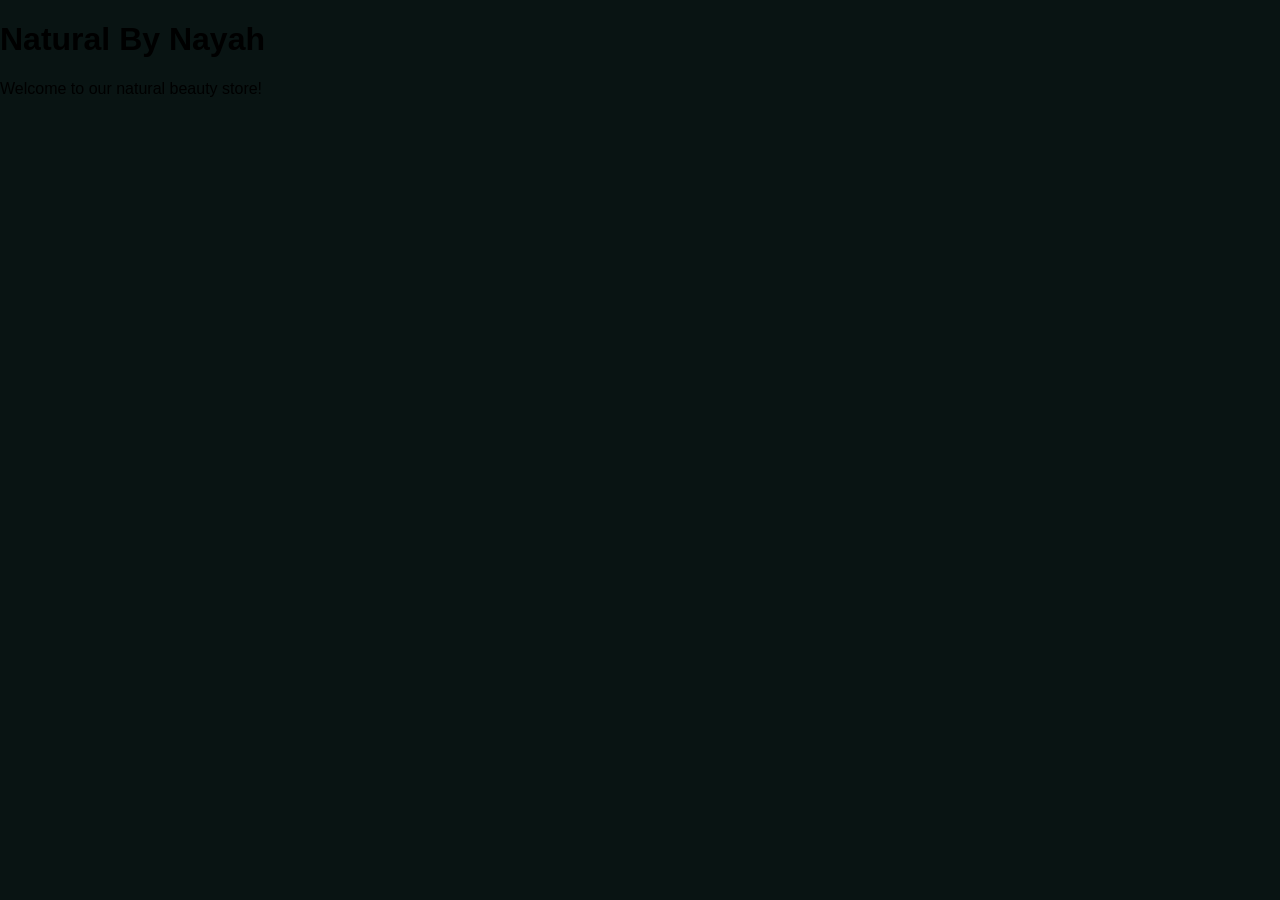
<file: index.html>
<!DOCTYPE html>
<html lang="en">
<head>
    <meta charset="UTF-8">
    <meta name="viewport" content="width=device-width, initial-scale=1.0">
    <title>Natural By Nayah</title>
    <link rel="stylesheet" href="style.css">
</head>
<body>
    <h1>Natural By Nayah</h1>
    <p>Welcome to our natural beauty store!</p>
</body>
</html>
</file>
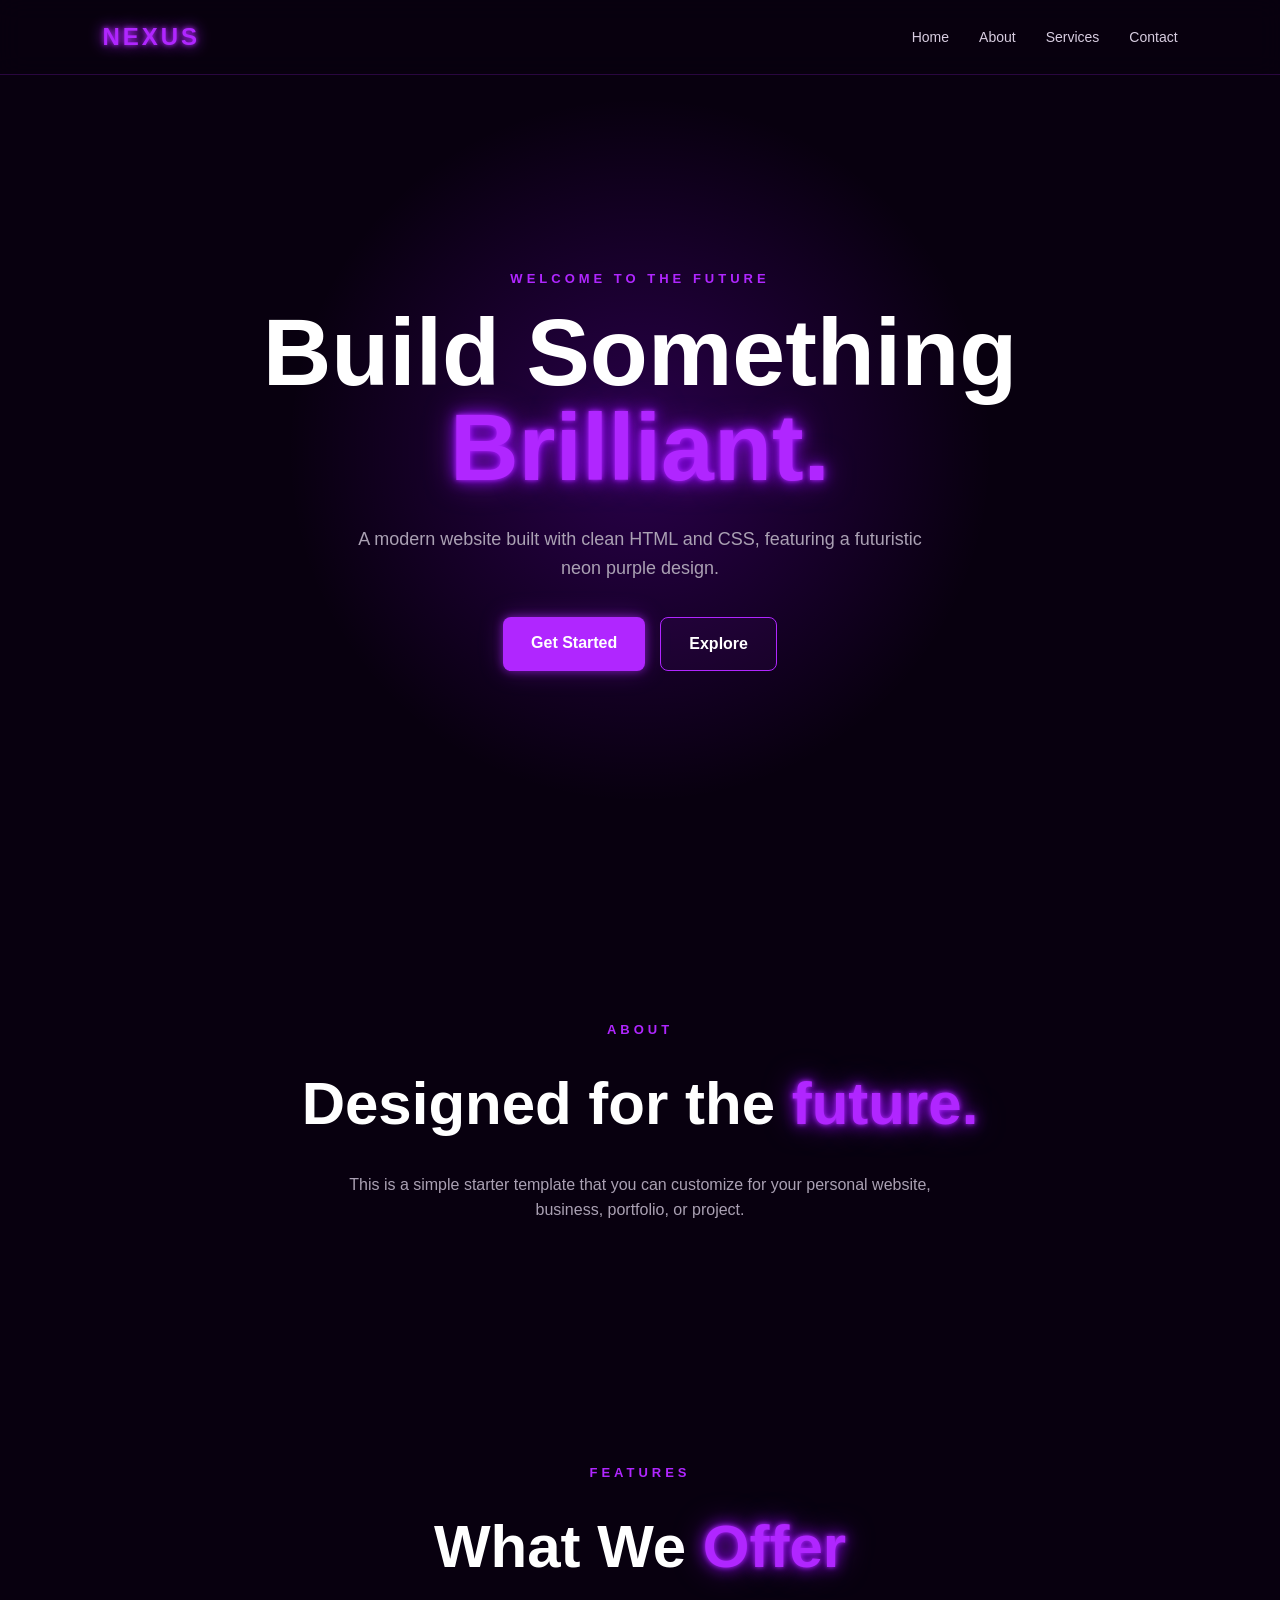
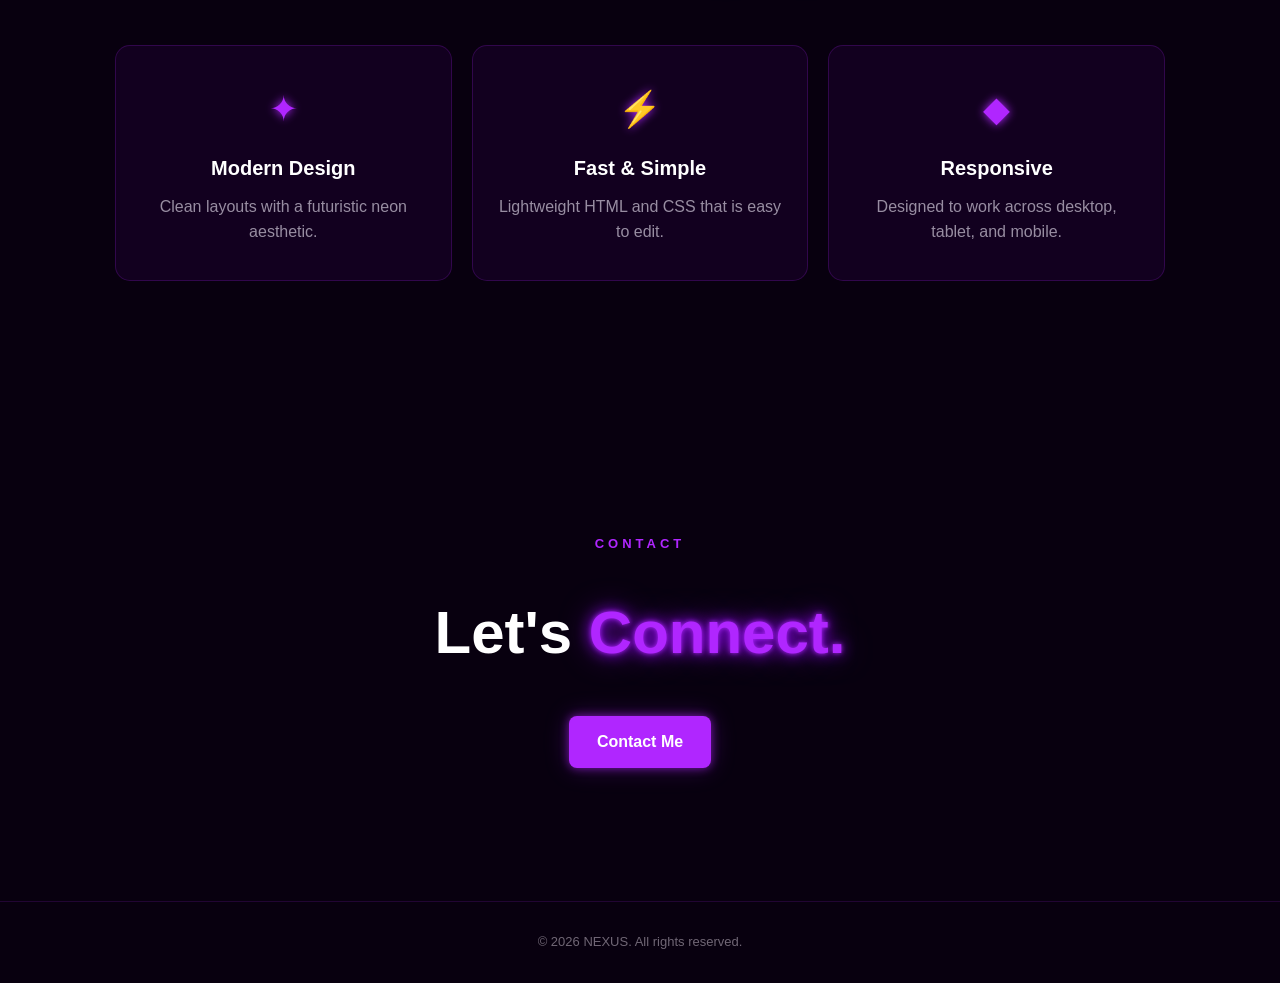
<file: Natrual By Nayah/index.html>
<!DOCTYPE html>
<html lang="en">
<head>
    <meta charset="UTF-8">
    <meta name="viewport" content="width=device-width, initial-scale=1.0">

    <title>Neon Purple Website</title>

    <link rel="stylesheet" href="style.css">
</head>

<body>

    <nav class="navbar">
        <div class="logo">NEXUS</div>

        <div class="nav-links">
            <a href="#home">Home</a>
            <a href="#about">About</a>
            <a href="#services">Services</a>
            <a href="#contact">Contact</a>
        </div>
    </nav>

    <main>

        <section id="home" class="hero">
            <div class="hero-content">
                <p class="tag">WELCOME TO THE FUTURE</p>

                <h1>
                    Build Something
                    <span>Brilliant.</span>
                </h1>

                <p class="description">
                    A modern website built with clean HTML and CSS,
                    featuring a futuristic neon purple design.
                </p>

                <div class="buttons">
                    <a href="#about" class="btn primary">Get Started</a>
                    <a href="#services" class="btn secondary">Explore</a>
                </div>
            </div>
        </section>

        <section id="about" class="section">
            <p class="tag">ABOUT</p>
            <h2>Designed for the <span>future.</span></h2>

            <p>
                This is a simple starter template that you can customize
                for your personal website, business, portfolio, or project.
            </p>
        </section>

        <section id="services" class="section">
            <p class="tag">FEATURES</p>
            <h2>What We <span>Offer</span></h2>

            <div class="cards">

                <div class="card">
                    <div class="icon">✦</div>
                    <h3>Modern Design</h3>
                    <p>
                        Clean layouts with a futuristic neon aesthetic.
                    </p>
                </div>

                <div class="card">
                    <div class="icon">⚡</div>
                    <h3>Fast & Simple</h3>
                    <p>
                        Lightweight HTML and CSS that is easy to edit.
                    </p>
                </div>

                <div class="card">
                    <div class="icon">◆</div>
                    <h3>Responsive</h3>
                    <p>
                        Designed to work across desktop, tablet, and mobile.
                    </p>
                </div>

            </div>
        </section>

        <section id="contact" class="section contact">
            <p class="tag">CONTACT</p>
            <h2>Let's <span>Connect.</span></h2>

            <a href="mailto:you@example.com" class="btn primary">
                Contact Me
            </a>
        </section>

    </main>

    <footer>
        <p>© 2026 NEXUS. All rights reserved.</p>
    </footer>

</body>
</html>
</file>
<file: style.css>
body {
    margin: 0;
    font-family: 'Arial', sans-serif;
    background-color: #091413;
}
</file>
<file: Natrual By Nayah/style.css>
/* ==============================
   GLOBAL
================================= */

* {
    margin: 0;
    padding: 0;
    box-sizing: border-box;
}

html {
    scroll-behavior: smooth;
}

body {
    font-family: Arial, Helvetica, sans-serif;
    background: #08000f;
    color: #ffffff;
    line-height: 1.6;
}

/* ==============================
   COLORS
================================= */

:root {
    --neon-purple: #B026FF;
    --electric-purple: #A020F0;
    --ultraviolet: #8F00FF;
    --bright-purple: #D000FF;
    --dark-purple: #08000f;
    --card-purple: #12001f;
}

/* ==============================
   NAVBAR
================================= */

.navbar {
    position: fixed;
    top: 0;
    left: 0;

    width: 100%;
    height: 75px;

    display: flex;
    align-items: center;
    justify-content: space-between;

    padding: 0 8%;

    background: rgba(8, 0, 15, 0.75);
    backdrop-filter: blur(12px);

    border-bottom: 1px solid rgba(176, 38, 255, 0.2);

    z-index: 1000;
}

.logo {
    font-size: 24px;
    font-weight: 800;
    letter-spacing: 3px;

    color: var(--neon-purple);

    text-shadow:
        0 0 5px var(--neon-purple),
        0 0 15px var(--neon-purple);
}

.nav-links {
    display: flex;
    gap: 30px;
}

.nav-links a {
    color: #d8cce0;
    text-decoration: none;

    font-size: 14px;
    transition: 0.3s;
}

.nav-links a:hover {
    color: var(--neon-purple);

    text-shadow:
        0 0 8px var(--neon-purple);
}

/* ==============================
   HERO
================================= */

.hero {
    min-height: 100vh;

    display: flex;
    align-items: center;
    justify-content: center;

    text-align: center;

    padding: 120px 20px 80px;

    background:
        radial-gradient(
            circle at center,
            rgba(143, 0, 255, 0.25),
            transparent 45%
        );
}

.hero-content {
    max-width: 850px;
}

.tag {
    color: var(--neon-purple);

    font-size: 13px;
    font-weight: bold;

    letter-spacing: 4px;

    margin-bottom: 15px;
}

.hero h1 {
    font-size: clamp(50px, 8vw, 95px);
    line-height: 1;
    margin-bottom: 30px;
}

.hero h1 span,
.section h2 span {
    color: var(--neon-purple);

    text-shadow:
        0 0 5px var(--neon-purple),
        0 0 15px var(--ultraviolet),
        0 0 30px rgba(176, 38, 255, 0.5);
}

.description {
    max-width: 600px;

    margin: 0 auto 35px;

    color: #aaa0b3;
    font-size: 18px;
}

/* ==============================
   BUTTONS
================================= */

.buttons {
    display: flex;
    justify-content: center;
    gap: 15px;

    flex-wrap: wrap;
}

.btn {
    display: inline-block;

    padding: 13px 28px;

    border-radius: 8px;

    text-decoration: none;

    font-weight: bold;

    transition: 0.3s;
}

.primary {
    background: var(--neon-purple);
    color: white;

    box-shadow:
        0 0 10px rgba(176, 38, 255, 0.6),
        0 0 25px rgba(176, 38, 255, 0.25);
}

.primary:hover {
    transform: translateY(-3px);

    box-shadow:
        0 0 15px var(--neon-purple),
        0 0 40px rgba(176, 38, 255, 0.5);
}

.secondary {
    color: white;

    border: 1px solid var(--neon-purple);

    background: rgba(176, 38, 255, 0.05);
}

.secondary:hover {
    background: rgba(176, 38, 255, 0.15);
}

/* ==============================
   SECTIONS
================================= */

.section {
    max-width: 1100px;

    margin: auto;

    padding: 120px 25px;

    text-align: center;
}

.section h2 {
    font-size: clamp(35px, 5vw, 60px);

    margin-bottom: 20px;
}

.section > p:not(.tag) {
    max-width: 650px;

    margin: auto;

    color: #aaa0b3;
}

/* ==============================
   CARDS
================================= */

.cards {
    display: grid;

    grid-template-columns:
        repeat(3, 1fr);

    gap: 20px;

    margin-top: 50px;
}

.card {
    padding: 35px 25px;

    background: var(--card-purple);

    border: 1px solid rgba(176, 38, 255, 0.2);

    border-radius: 15px;

    transition: 0.3s;
}

.card:hover {
    transform: translateY(-8px);

    border-color: var(--neon-purple);

    box-shadow:
        0 0 20px rgba(176, 38, 255, 0.2);
}

.icon {
    font-size: 35px;

    color: var(--neon-purple);

    margin-bottom: 15px;

    text-shadow:
        0 0 10px var(--neon-purple);
}

.card h3 {
    margin-bottom: 10px;

    font-size: 20px;
}

.card p {
    color: #988da2;
}

/* ==============================
   CONTACT
================================= */

.contact {
    min-height: 500px;

    display: flex;
    flex-direction: column;

    align-items: center;
    justify-content: center;

    gap: 15px;
}

/* ==============================
   FOOTER
================================= */

footer {
    padding: 30px;

    text-align: center;

    border-top: 1px solid rgba(176, 38, 255, 0.15);

    color: #706675;

    font-size: 13px;
}

/* ==============================
   MOBILE
================================= */

@media (max-width: 700px) {

    .navbar {
        padding: 0 5%;
    }

    .nav-links {
        gap: 12px;
    }

    .nav-links a {
        font-size: 12px;
    }

    .hero h1 {
        font-size: 52px;
    }

    .description {
        font-size: 16px;
    }

    .cards {
        grid-template-columns: 1fr;
    }

    .section {
        padding: 90px 20px;
    }
}
</file>
